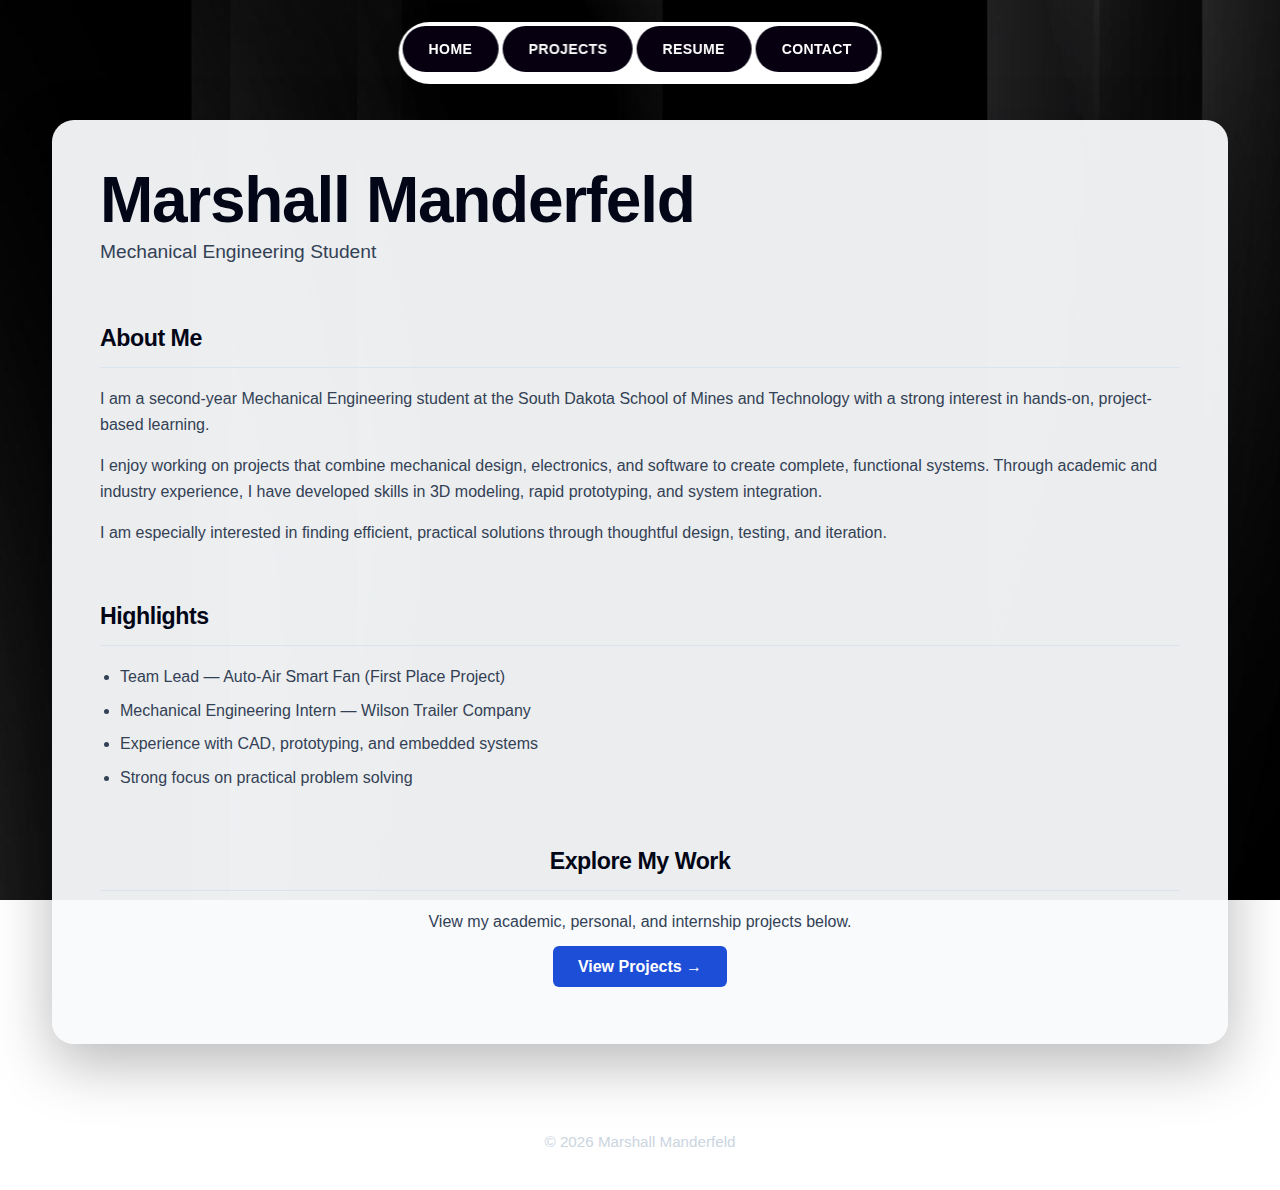
<file: index.html>
<!DOCTYPE html>
<html lang="en">
<head>
<meta charset="UTF-8">
<title>Marshall Manderfeld | Mechanical Engineering</title>

<link rel="stylesheet" href="css/style.css">

</head>

<body>


<!-- ================= PILL NAVIGATION ================= -->

<nav class="pill-nav-container">
<div class="pill-nav-shell" id="pillNavShell">
<ul class="pill-list">

<li>
<a href="index.html" class="pill">
<span class="hover-circle"></span>
<span class="label-stack">
<span class="pill-label">Home</span>
<span class="pill-label-hover">Home</span>
</span>
</a>
</li>

<li>
<a href="projects.html" class="pill">
<span class="hover-circle"></span>
<span class="label-stack">
<span class="pill-label">Projects</span>
<span class="pill-label-hover">Projects</span>
</span>
</a>
</li>

<li>
<a href="resume.pdf" class="pill" target="_blank">
<span class="hover-circle"></span>
<span class="label-stack">
<span class="pill-label">Resume</span>
<span class="pill-label-hover">Resume</span>
</span>
</a>
</li>

<li>
<a href="#contact" class="pill">
<span class="hover-circle"></span>
<span class="label-stack">
<span class="pill-label">Contact</span>
<span class="pill-label-hover">Contact</span>
</span>
</a>
</li>

</ul>
</div>
</nav>



<!-- ================= MAIN CONTENT ================= -->

<main>


<section>

<h1>Marshall Manderfeld</h1>

<p style="font-size: 1.2em; margin-top: -10px;">
Mechanical Engineering Student
</p>

</section>



<section>

<h2>About Me</h2>

<p>
I am a second-year Mechanical Engineering student at the
South Dakota School of Mines and Technology with a strong
interest in hands-on, project-based learning.
</p>

<p>
I enjoy working on projects that combine mechanical design,
electronics, and software to create complete, functional
systems. Through academic and industry experience, I have
developed skills in 3D modeling, rapid prototyping, and
system integration.
</p>

<p>
I am especially interested in finding efficient, practical
solutions through thoughtful design, testing, and iteration.
</p>

</section>



<section>

<h2>Highlights</h2>

<ul>
<li>Team Lead — Auto-Air Smart Fan (First Place Project)</li>
<li>Mechanical Engineering Intern — Wilson Trailer Company</li>
<li>Experience with CAD, prototyping, and embedded systems</li>
<li>Strong focus on practical problem solving</li>
</ul>

</section>



<section style="text-align: center; margin-top: 50px;">

<h2>Explore My Work</h2>

<p>
View my academic, personal, and internship projects below.
</p>

<p style="margin-top: 20px;">
<a href="projects.html"
style="
background: #1d4ed8;
color: white;
padding: 12px 25px;
border-radius: 6px;
text-decoration: none;
font-weight: bold;
">
View Projects →
</a>
</p>

</section>


</main>



<!-- ================= FOOTER ================= -->

<footer id="contact">
© 2026 Marshall Manderfeld
</footer>



<!-- ================= DEMO MODAL ================= -->

<div id="demoModal" class="demo-modal">
<div class="demo-content">

<span class="close-btn" onclick="closeDemo()">&times;</span>

<video
id="demoVideo"
controls
autoplay
muted
playsinline
>
<source src="" type="video/mp4">
</video>

</div>
</div>



<!-- ================= DEMO VIDEO SCRIPT ================= -->

<script>

function openDemo(src) {

const modal = document.getElementById("demoModal");
const video = document.getElementById("demoVideo");

video.src = src;
modal.style.display = "flex";
video.play();

}

function closeDemo() {

const modal = document.getElementById("demoModal");
const video = document.getElementById("demoVideo");

video.pause();
video.src = "";
modal.style.display = "none";

}

</script>



<!-- ================= GSAP LIBRARY ================= -->

<script src="https://cdnjs.cloudflare.com/ajax/libs/gsap/3.12.5/gsap.min.js"></script>



<!-- ================= PILL NAV ANIMATION ================= -->

<script>

let timelines = [];

function setupPills() {

const pills = document.querySelectorAll(".pill");

timelines = [];

pills.forEach((pill, i) => {

const circle = pill.querySelector(".hover-circle");
const label = pill.querySelector(".pill-label");
const hover = pill.querySelector(".pill-label-hover");

const rect = pill.getBoundingClientRect();

const w = rect.width;
const h = rect.height;

const R = (((w*w)/4)+(h*h))/(2*h);
const D = Math.ceil(2*R)+2;
const delta = Math.ceil(R - Math.sqrt(Math.max(0, R*R - (w*w)/4))) + 1;
const originY = D - delta;

circle.style.width = `${D}px`;
circle.style.height = `${D}px`;
circle.style.bottom = `-${delta}px`;

gsap.set(circle,{
xPercent:-50,
scale:0,
transformOrigin:`50% ${originY}px`
});

gsap.set(label,{y:0,opacity:1});
gsap.set(hover,{y:h+10,opacity:0});

const tl = gsap.timeline({paused:true});

tl.to(circle,{
scale:1.2,
xPercent:-50,
duration:0.55,
ease:"power2.out"
},0);

tl.to(label,{
y:-(h+8),
opacity:0,
duration:0.55,
ease:"power2.out"
},0);

tl.to(hover,{
y:0,
opacity:1,
duration:0.55,
ease:"power2.out"
},0);

timelines[i] = tl;

pill.addEventListener("mouseenter",()=>{

tl.tweenTo(tl.duration(),{
duration:0.26,
ease:"power2.out",
overwrite:"auto"
});

});

pill.addEventListener("mouseleave",()=>{

tl.tweenTo(0,{
duration:0.18,
ease:"power2.out",
overwrite:"auto"
});

});

});

}

setupPills();

window.addEventListener("resize",()=>{

setupPills();

});

const shell = document.getElementById("pillNavShell");

if(shell){

gsap.set(shell,{
width:0,
opacity:1,
overflow:"hidden"
});

gsap.to(shell,{
width:"auto",
duration:0.75,
ease:"power2.out"
});

}

</script>


</body>
</html>
</file>
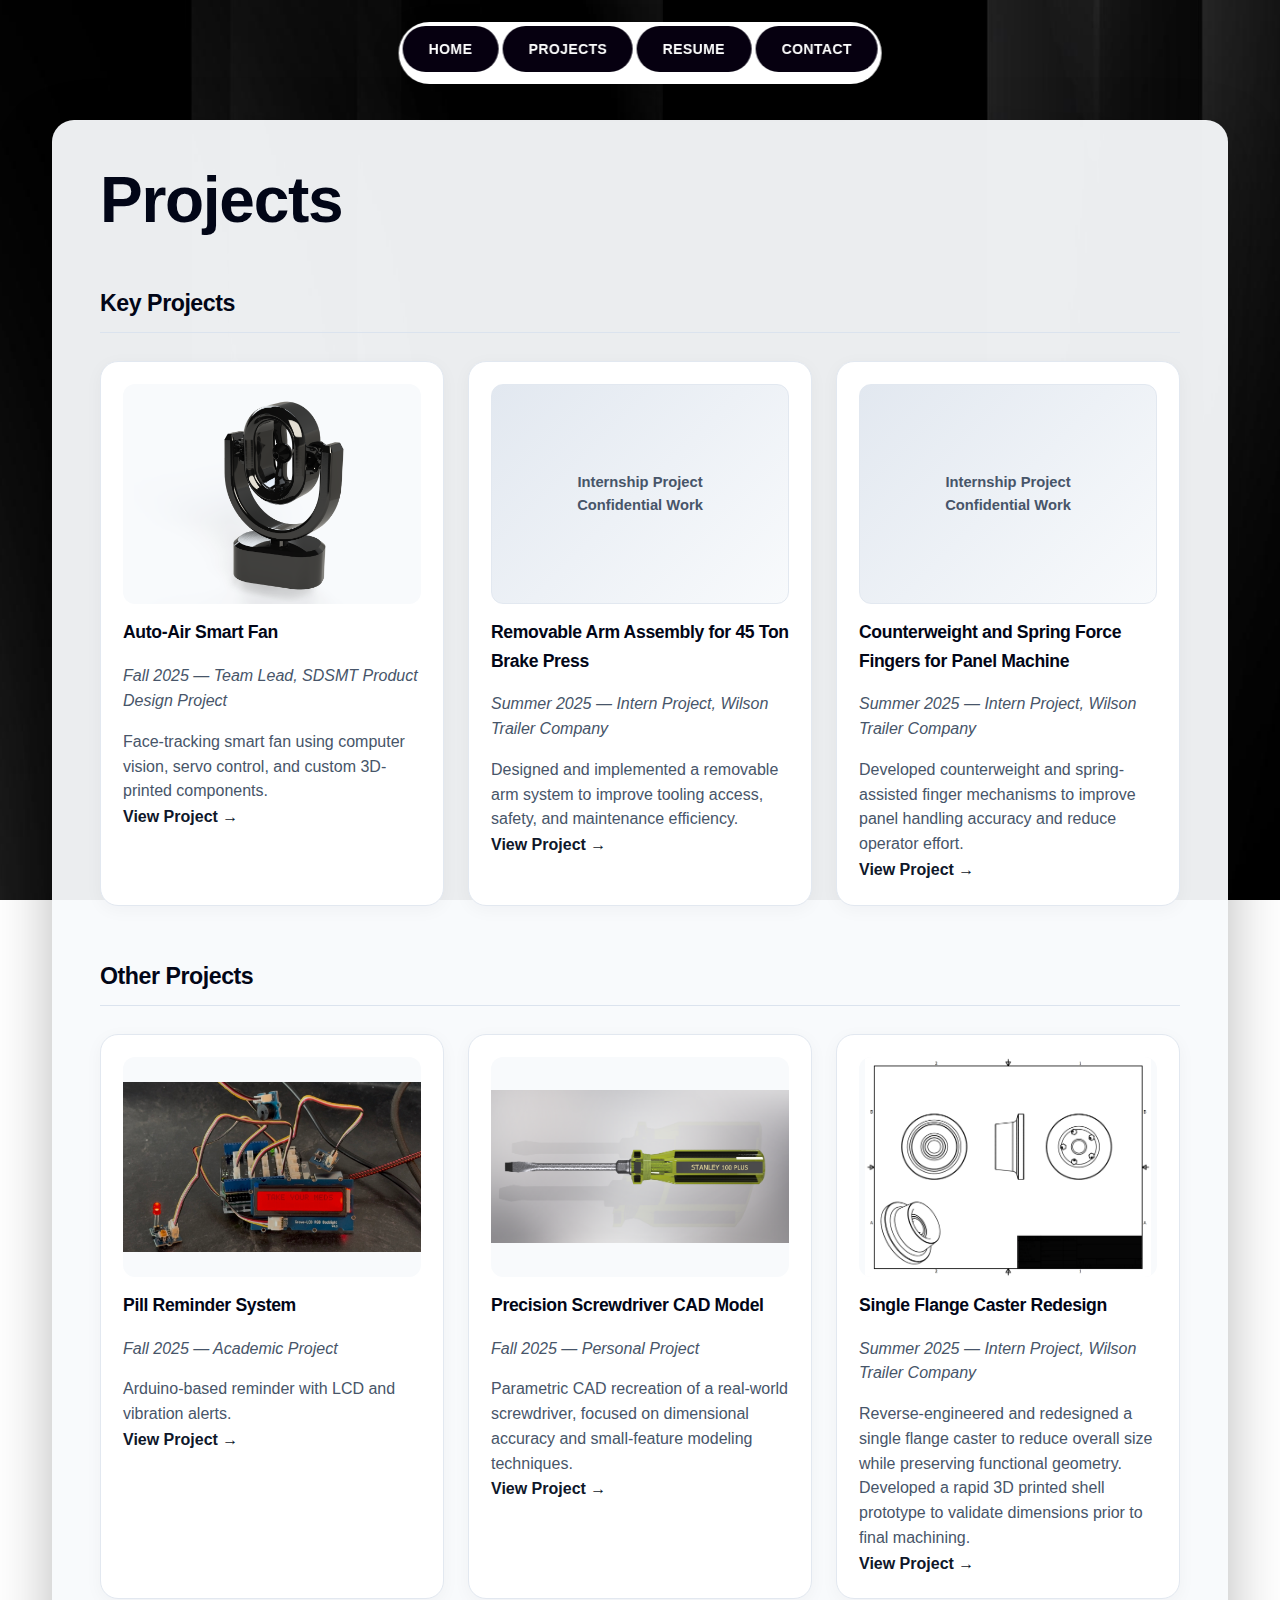
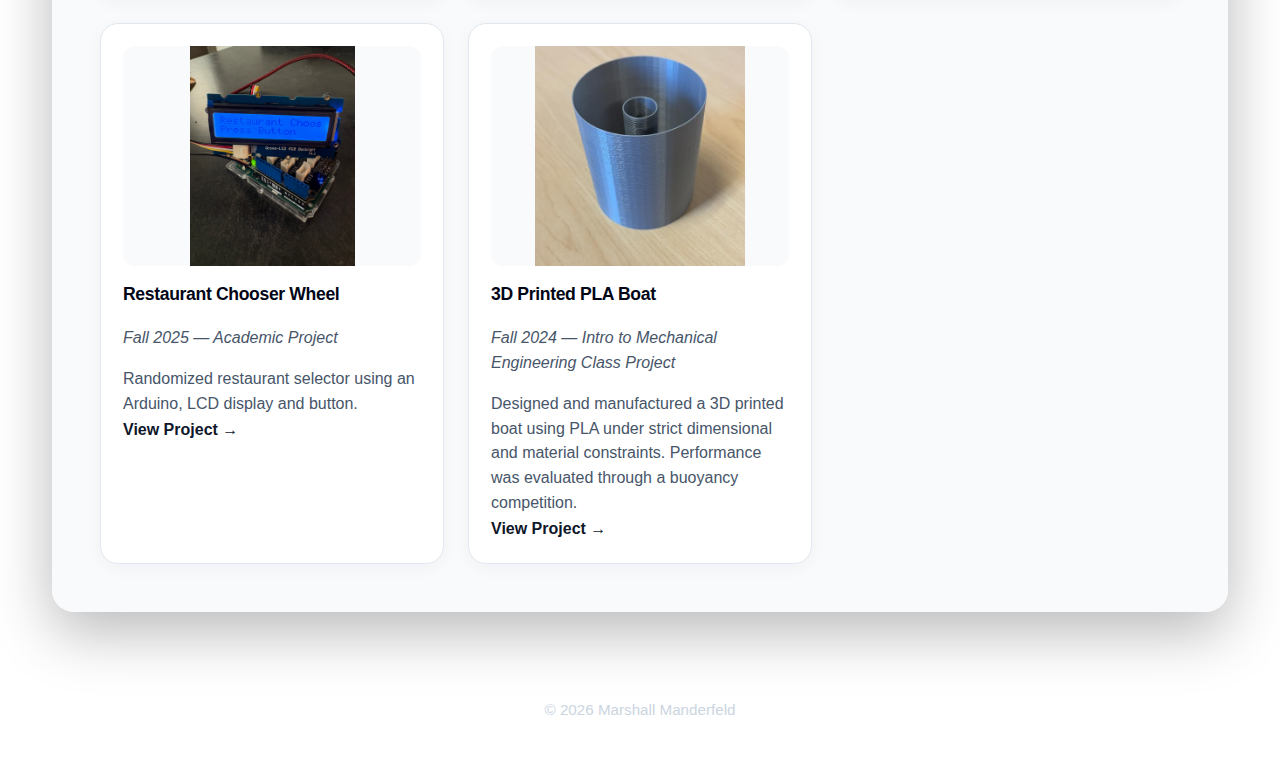
<file: projects.html>
<!DOCTYPE html>
<html lang="en">
<head>
    <meta charset="UTF-8">
    <title>Projects | Marshall</title>

    <link rel="stylesheet" href="css/style.css">
</head>

<body>

<!-- ================= PILL NAVIGATION ================= -->

<nav class="pill-nav-container">
    <div class="pill-nav-shell" id="pillNavShell">
        <ul class="pill-list">
            <li>
                <a href="index.html" class="pill">
                    <span class="hover-circle"></span>
                    <span class="label-stack">
                        <span class="pill-label">Home</span>
                        <span class="pill-label-hover">Home</span>
                    </span>
                </a>
            </li>

            <li>
                <a href="projects.html" class="pill">
                    <span class="hover-circle"></span>
                    <span class="label-stack">
                        <span class="pill-label">Projects</span>
                        <span class="pill-label-hover">Projects</span>
                    </span>
                </a>
            </li>

            <li>
                <a href="under-construction.html" class="pill">
                    <span class="hover-circle"></span>
                    <span class="label-stack">
                        <span class="pill-label">Resume</span>
                        <span class="pill-label-hover">Resume</span>
                    </span>
                </a>
            </li>

            <li>
                <a href="under-construction.html" class="pill">
                    <span class="hover-circle"></span>
                    <span class="label-stack">
                        <span class="pill-label">Contact</span>
                        <span class="pill-label-hover">Contact</span>
                    </span>
                </a>
            </li>
        </ul>
    </div>
</nav>



<main>

<h1>Projects</h1>


<!-- ================= KEY PROJECTS ================= -->

<h2>Key Projects</h2>

<div class="project-grid">

    <div class="project">

        <img src="images/fan.png" alt="Auto-Air Smart Fan">

        <h3>Auto-Air Smart Fan</h3>

        <p><em>Fall 2025 — Team Lead, SDSMT Product Design Project</em></p>

        <p>
        Face-tracking smart fan using computer vision,
        servo control, and custom 3D-printed components.
        </p>

        <a href="projects/autoair.html">View Project →</a>

    </div>


    <div class="project">
        <div class="project-placeholder">
            Internship Project<br>
            Confidential Work
        </div>

        <h3>Removable Arm Assembly for 45 Ton Brake Press</h3>

        <p><em>Summer 2025 — Intern Project, Wilson Trailer Company</em></p>

        <p>
        Designed and implemented a removable arm system
        to improve tooling access, safety, and maintenance efficiency.
        </p>

        <a href="projects/brakepress.html">View Project →</a>

    </div>


    <div class="project">
        <div class="project-placeholder">
            Internship Project<br>
            Confidential Work
        </div>

        <h3>Counterweight and Spring Force Fingers for Panel Machine</h3>

        <p><em>Summer 2025 — Intern Project, Wilson Trailer Company</em></p>

        <p>
        Developed counterweight and spring-assisted finger mechanisms
        to improve panel handling accuracy and reduce operator effort.
        </p>

        <a href="projects/panelmachine.html">View Project →</a>

    </div>

</div>



<!-- ================= OTHER PROJECTS ================= -->

<h2>Other Projects</h2>

<div class="project-grid">

    <div class="project">

        <img src="images/Meds.jpg" alt="Pill Reminder System">

        <h3>Pill Reminder System</h3>

        <p><em>Fall 2025 — Academic Project</em></p>

        <p>
        Arduino-based reminder with LCD and vibration alerts.
        </p>

        <a href="projects/pillreminder.html">View Project →</a>

    </div>


    <div class="project">

        <img src="images/Screwdriver_Horizontal.png" alt="Precision Screwdriver CAD Model">

        <h3>Precision Screwdriver CAD Model</h3>

        <p><em>Fall 2025 — Personal Project</em></p>

        <p>
        Parametric CAD recreation of a real-world screwdriver,
        focused on dimensional accuracy and small-feature modeling
        techniques.
        </p>

        <a href="projects/screwdriver.html">View Project →</a>

    </div>

    <div class="project">

        <img src="images/Flange_caster.png" alt="Single Flange Caster">

        <h3>Single Flange Caster Redesign</h3>

        <p><em>Summer 2025 — Intern Project, Wilson Trailer Company</em></p>

        <p>
        Reverse-engineered and redesigned a single flange caster
        to reduce overall size while preserving functional geometry.
        Developed a rapid 3D printed shell prototype to validate
        dimensions prior to final machining.
        </p>

        <a href="projects/caster.html">View Project →</a>

    </div>

    <div class="project">

        <img src="images/Restchooser.jpeg" alt="Restaurant Chooser">

        <h3>Restaurant Chooser Wheel</h3>

        <p><em>Fall 2025 — Academic Project</em></p>

        <p>
        Randomized restaurant selector using an Arduino,
        LCD display and button.
        </p>

        <a href="projects/restaurant.html">View Project →</a>

    </div>

    <div class="project">

        <img src="images/PLA_Boat.png" alt="3D Printed PLA Boat">

        <h3>3D Printed PLA Boat</h3>

        <p><em>Fall 2024 — Intro to Mechanical Engineering Class Project</em></p>

        <p>
        Designed and manufactured a 3D printed boat using PLA
        under strict dimensional and material constraints.
        Performance was evaluated through a buoyancy competition.
        </p>

        <a href="projects/boat.html">View Project →</a>

    </div>

</div>

</main>



<footer>
    © 2026 Marshall Manderfeld
</footer>


<script src="https://cdnjs.cloudflare.com/ajax/libs/gsap/3.12.5/gsap.min.js"></script>

<script>
let timelines = [];

function setupPills() {
  const pills = document.querySelectorAll(".pill");
  timelines = [];

  pills.forEach((pill, i) => {
    const circle = pill.querySelector(".hover-circle");
    const label = pill.querySelector(".pill-label");
    const hover = pill.querySelector(".pill-label-hover");

    const rect = pill.getBoundingClientRect();
    const w = rect.width;
    const h = rect.height;

    const R = (((w * w) / 4) + (h * h)) / (2 * h);
    const D = Math.ceil(2 * R) + 2;
    const delta = Math.ceil(R - Math.sqrt(Math.max(0, R * R - (w * w) / 4))) + 1;
    const originY = D - delta;

    circle.style.width = `${D}px`;
    circle.style.height = `${D}px`;
    circle.style.bottom = `-${delta}px`;

    gsap.set(circle, {
      xPercent: -50,
      scale: 0,
      transformOrigin: `50% ${originY}px`
    });

    gsap.set(label, { y: 0, opacity: 1 });
    gsap.set(hover, { y: h + 10, opacity: 0 });

    const tl = gsap.timeline({ paused: true });

    tl.to(circle, {
      scale: 1.2,
      xPercent: -50,
      duration: 0.55,
      ease: "power2.out"
    }, 0);

    tl.to(label, {
      y: -(h + 8),
      opacity: 0,
      duration: 0.55,
      ease: "power2.out"
    }, 0);

    tl.to(hover, {
      y: 0,
      opacity: 1,
      duration: 0.55,
      ease: "power2.out"
    }, 0);

    timelines[i] = tl;

    pill.addEventListener("mouseenter", () => {
      tl.tweenTo(tl.duration(), {
        duration: 0.26,
        ease: "power2.out",
        overwrite: "auto"
      });
    });

    pill.addEventListener("mouseleave", () => {
      tl.tweenTo(0, {
        duration: 0.18,
        ease: "power2.out",
        overwrite: "auto"
      });
    });
  });
}

setupPills();

window.addEventListener("resize", setupPills);

const shell = document.getElementById("pillNavShell");
if (shell) {
  gsap.set(shell, {
    width: 0,
    opacity: 1,
    overflow: "hidden"
  });

  gsap.to(shell, {
    width: "auto",
    duration: 0.75,
    ease: "power2.out"
  });
}
</script>

</body>
</html>
</file>
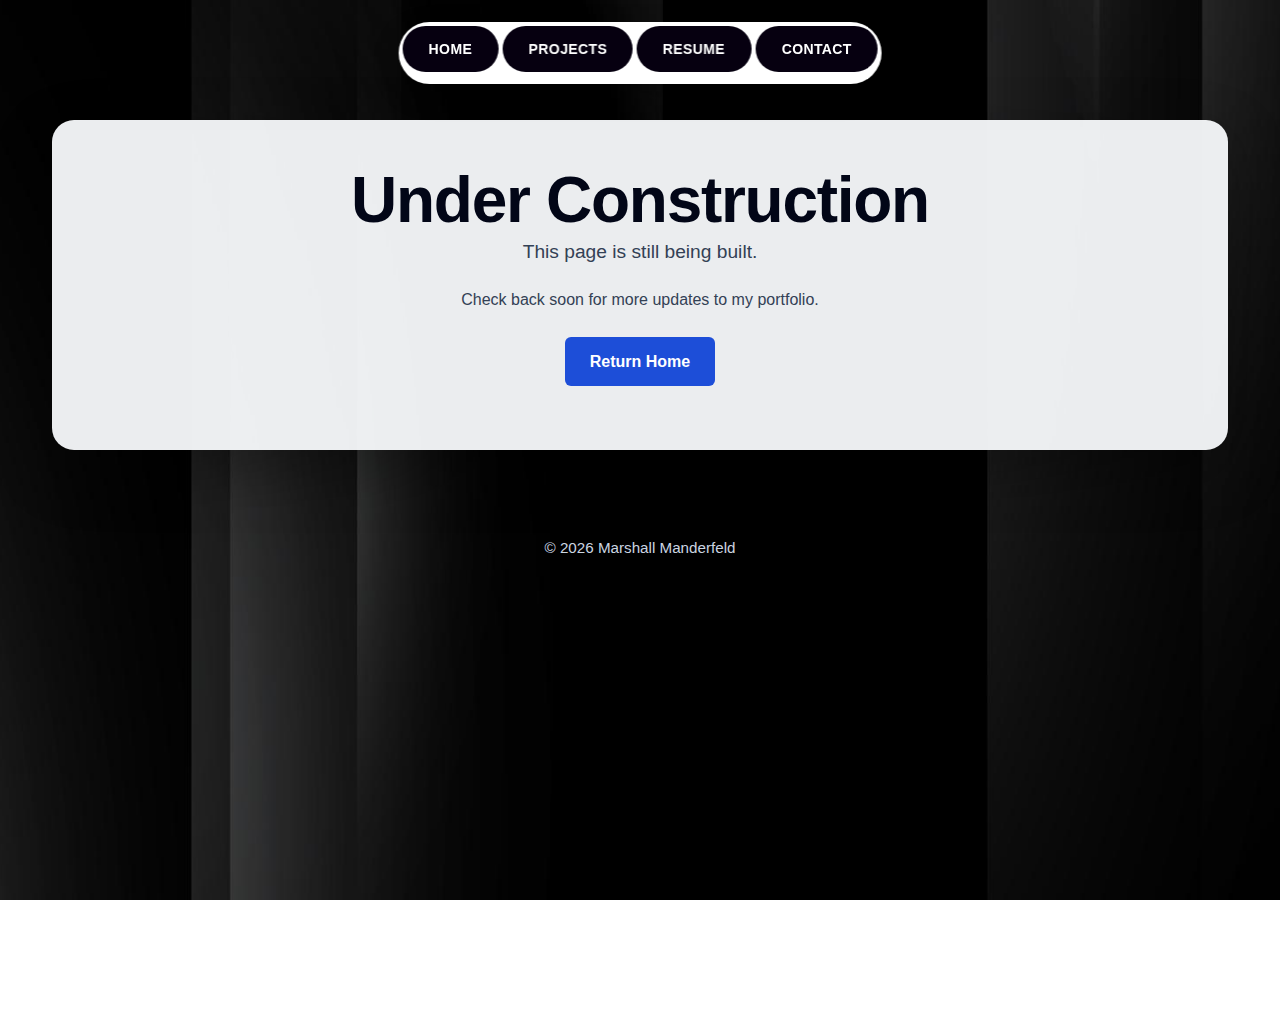
<file: under-construction.html>
<!DOCTYPE html>
<html lang="en">
<head>
    <meta charset="UTF-8">
    <title>Under Construction | Marshall Manderfeld</title>
    <link rel="stylesheet" href="css/style.css">
</head>
<body>

<nav class="pill-nav-container">
    <div class="pill-nav-shell" id="pillNavShell">
        <ul class="pill-list">
            <li>
                <a href="index.html" class="pill">
                    <span class="hover-circle"></span>
                    <span class="label-stack">
                        <span class="pill-label">Home</span>
                        <span class="pill-label-hover">Home</span>
                    </span>
                </a>
            </li>

            <li>
                <a href="projects.html" class="pill">
                    <span class="hover-circle"></span>
                    <span class="label-stack">
                        <span class="pill-label">Projects</span>
                        <span class="pill-label-hover">Projects</span>
                    </span>
                </a>
            </li>

            <li>
                <a href="under-construction.html" class="pill">
                    <span class="hover-circle"></span>
                    <span class="label-stack">
                        <span class="pill-label">Resume</span>
                        <span class="pill-label-hover">Resume</span>
                    </span>
                </a>
            </li>

            <li>
                <a href="under-construction.html" class="pill">
                    <span class="hover-circle"></span>
                    <span class="label-stack">
                        <span class="pill-label">Contact</span>
                        <span class="pill-label-hover">Contact</span>
                    </span>
                </a>
            </li>
        </ul>
    </div>
</nav>

<main>
    <section style="text-align:center;">
        <h1>Under Construction</h1>
        <p class="hero-subtitle">This page is still being built.</p>
        <p>
            Check back soon for more updates to my portfolio.
        </p>

        <p style="margin-top: 24px;">
            <a href="index.html" class="cta-btn">Return Home</a>
        </p>
    </section>
</main>

<footer>
    © 2026 Marshall Manderfeld
</footer>

<script src="https://cdnjs.cloudflare.com/ajax/libs/gsap/3.12.5/gsap.min.js"></script>

<script>
let timelines = [];

function setupPills() {
  const pills = document.querySelectorAll(".pill");
  timelines = [];

  pills.forEach((pill, i) => {
    const circle = pill.querySelector(".hover-circle");
    const label = pill.querySelector(".pill-label");
    const hover = pill.querySelector(".pill-label-hover");

    const rect = pill.getBoundingClientRect();
    const w = rect.width;
    const h = rect.height;

    const R = (((w * w) / 4) + (h * h)) / (2 * h);
    const D = Math.ceil(2 * R) + 2;
    const delta = Math.ceil(R - Math.sqrt(Math.max(0, R * R - (w * w) / 4))) + 1;
    const originY = D - delta;

    circle.style.width = `${D}px`;
    circle.style.height = `${D}px`;
    circle.style.bottom = `-${delta}px`;

    gsap.set(circle, {
      xPercent: -50,
      scale: 0,
      transformOrigin: `50% ${originY}px`
    });

    gsap.set(label, { y: 0, opacity: 1 });
    gsap.set(hover, { y: h + 10, opacity: 0 });

    const tl = gsap.timeline({ paused: true });

    tl.to(circle, {
      scale: 1.2,
      xPercent: -50,
      duration: 0.55,
      ease: "power2.out"
    }, 0);

    tl.to(label, {
      y: -(h + 8),
      opacity: 0,
      duration: 0.55,
      ease: "power2.out"
    }, 0);

    tl.to(hover, {
      y: 0,
      opacity: 1,
      duration: 0.55,
      ease: "power2.out"
    }, 0);

    timelines[i] = tl;

    pill.addEventListener("mouseenter", () => {
      tl.tweenTo(tl.duration(), {
        duration: 0.26,
        ease: "power2.out",
        overwrite: "auto"
      });
    });

    pill.addEventListener("mouseleave", () => {
      tl.tweenTo(0, {
        duration: 0.18,
        ease: "power2.out",
        overwrite: "auto"
      });
    });
  });
}

setupPills();
window.addEventListener("resize", setupPills);

const shell = document.getElementById("pillNavShell");
if (shell) {
  gsap.set(shell, { width: 0, opacity: 1, overflow: "hidden" });
  gsap.to(shell, {
    width: "auto",
    duration: 0.75,
    ease: "power2.out"
  });
}
</script>

</body>
</html>
</file>
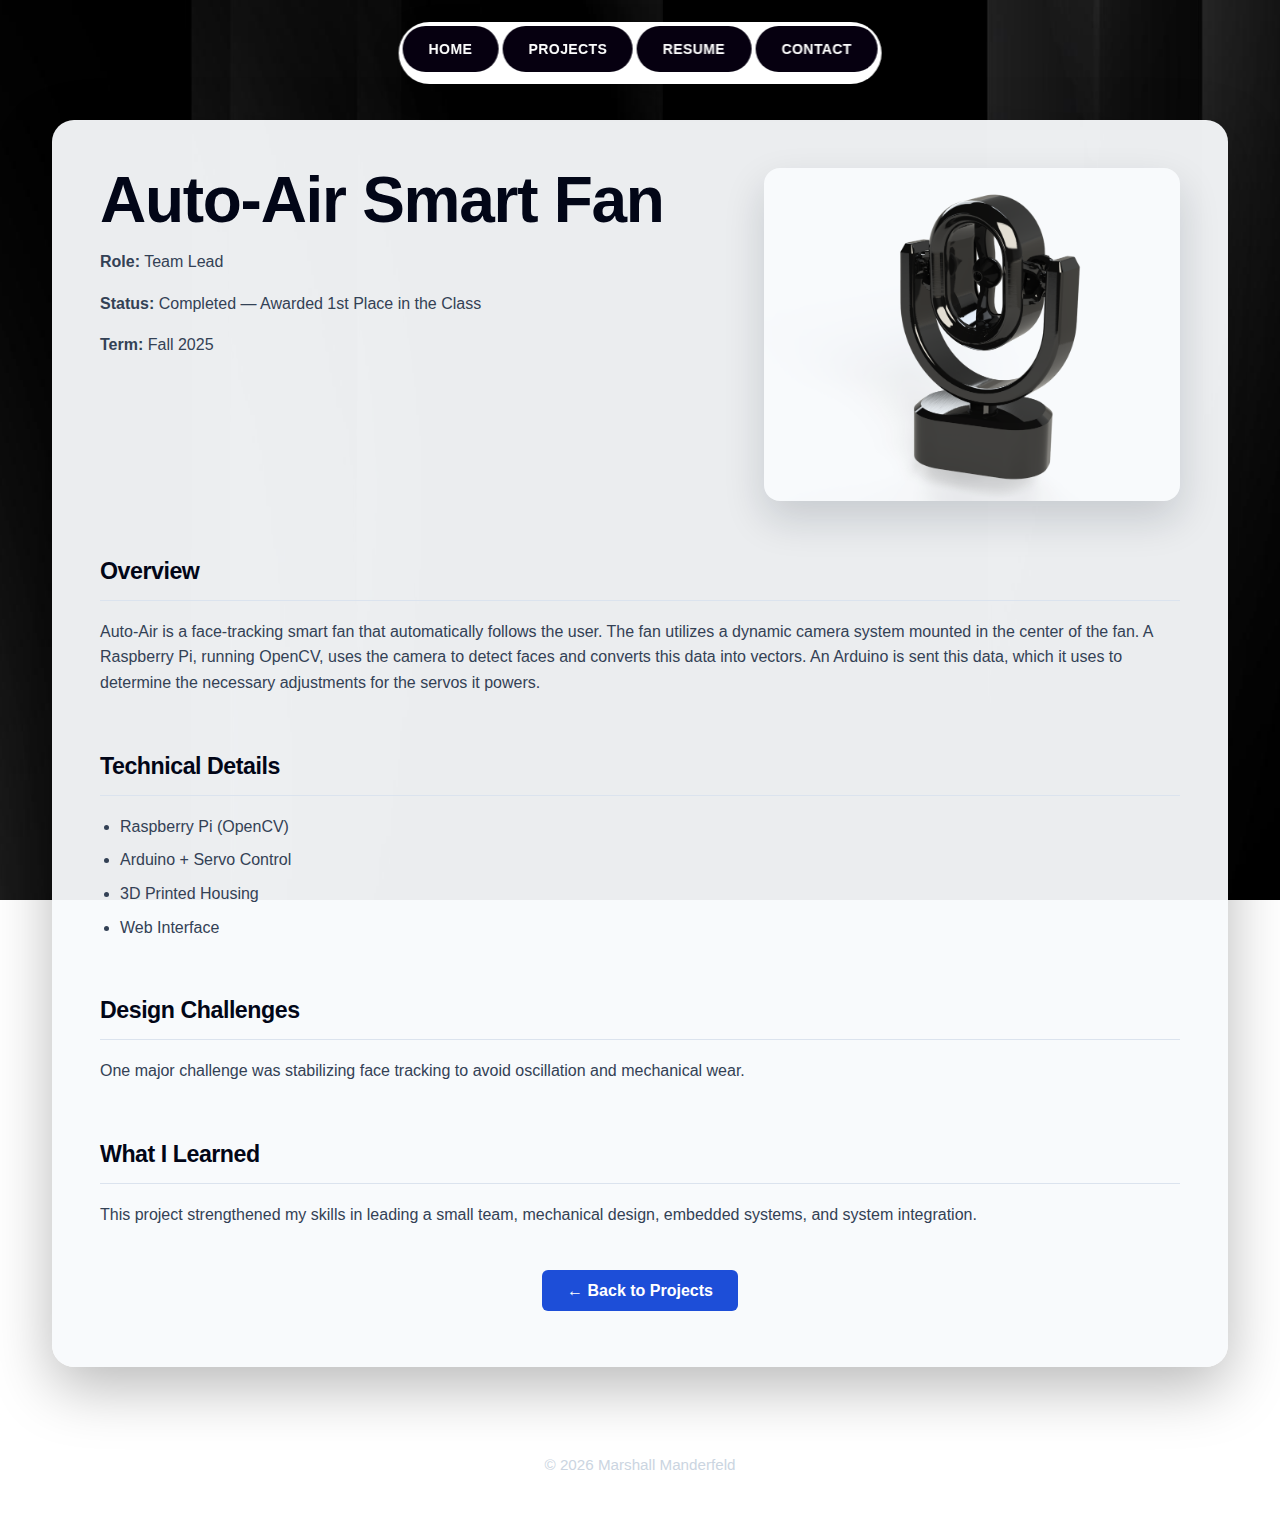
<file: projects/autoair.html>
<!DOCTYPE html>
<html lang="en">
<head>
    <meta charset="UTF-8">
    <title>Auto-Air | Marshall</title>

    <link rel="stylesheet" href="../css/style.css">
</head>

<body>

<!-- ================= PILL NAVIGATION ================= -->

<nav class="pill-nav-container">
    <div class="pill-nav-shell" id="pillNavShell">
        <ul class="pill-list">
            <li>
                <a href="../index.html" class="pill">
                    <span class="hover-circle"></span>
                    <span class="label-stack">
                        <span class="pill-label">Home</span>
                        <span class="pill-label-hover">Home</span>
                    </span>
                </a>
            </li>

            <li>
                <a href="../projects.html" class="pill">
                    <span class="hover-circle"></span>
                    <span class="label-stack">
                        <span class="pill-label">Projects</span>
                        <span class="pill-label-hover">Projects</span>
                    </span>
                </a>
            </li>

            <li>
                <a href="../under-construction.html" class="pill">
                    <span class="hover-circle"></span>
                    <span class="label-stack">
                        <span class="pill-label">Resume</span>
                        <span class="pill-label-hover">Resume</span>
                    </span>
                </a>
            </li>

            <li>
                <a href="../under-construction.html" class="pill">
                    <span class="hover-circle"></span>
                    <span class="label-stack">
                        <span class="pill-label">Contact</span>
                        <span class="pill-label-hover">Contact</span>
                    </span>
                </a>
            </li>
        </ul>
    </div>
</nav>
    

<main>


<!-- ================= PROJECT HERO ================= -->

<div class="project-hero">


    <!-- Left: Text Info -->
    <div class="project-info">

        <h1>Auto-Air Smart Fan</h1>
        
        <p><strong>Role:</strong> Team Lead</p>

        <p><strong>Status:</strong> Completed — Awarded 1st Place in the Class</p>

        <p><strong>Term:</strong> Fall 2025</p>

    </div>


    <!-- Right: Image -->
    <div class="project-image">

        <img src="../images/fan.png" alt="Auto-Air Smart Fan">

    </div>


</div>


<!-- ================= MAIN CONTENT ================= -->

<h2>Overview</h2>

<p>
Auto-Air is a face-tracking smart fan that automatically follows
the user. The fan utilizes a dynamic camera system mounted in 
the center of the fan. A Raspberry Pi, running OpenCV, uses the 
camera to detect faces and converts this data into vectors. An 
Arduino is sent this data, which it uses to determine the necessary
adjustments for the servos it powers.
</p>


<h2>Technical Details</h2>

<ul>
    <li>Raspberry Pi (OpenCV)</li>
    <li>Arduino + Servo Control</li>
    <li>3D Printed Housing</li>
    <li>Web Interface</li>
</ul>


<h2>Design Challenges</h2>

<p>
One major challenge was stabilizing face tracking to avoid
oscillation and mechanical wear.
</p>


<h2>What I Learned</h2>

<p>
This project strengthened my skills in leading a small team, mechanical design,
embedded systems, and system integration.
</p>


<!-- ================= BACK TO PROJECTS ================= -->

<section style="text-align: center; margin-top: 50px;">

    <p style="margin-top: 20px;">
        <a href="../projects.html"
           style="
           background: #1d4ed8;
           color: white;
           padding: 12px 25px;
           border-radius: 6px;
           text-decoration: none;
           font-weight: bold;
           ">
           ← Back to Projects
        </a>
    </p>

</section>

    
</main>

<footer>
    © 2026 Marshall Manderfeld
</footer>

<script src="https://cdnjs.cloudflare.com/ajax/libs/gsap/3.12.5/gsap.min.js"></script>

<script>
let timelines = [];

function setupPills() {
  const pills = document.querySelectorAll(".pill");
  timelines = [];

  pills.forEach((pill, i) => {
    const circle = pill.querySelector(".hover-circle");
    const label = pill.querySelector(".pill-label");
    const hover = pill.querySelector(".pill-label-hover");

    const rect = pill.getBoundingClientRect();
    const w = rect.width;
    const h = rect.height;

    const R = (((w * w) / 4) + (h * h)) / (2 * h);
    const D = Math.ceil(2 * R) + 2;
    const delta = Math.ceil(R - Math.sqrt(Math.max(0, R * R - (w * w) / 4))) + 1;
    const originY = D - delta;

    circle.style.width = `${D}px`;
    circle.style.height = `${D}px`;
    circle.style.bottom = `-${delta}px`;

    gsap.set(circle, {
      xPercent: -50,
      scale: 0,
      transformOrigin: `50% ${originY}px`
    });

    gsap.set(label, { y: 0, opacity: 1 });
    gsap.set(hover, { y: h + 10, opacity: 0 });

    const tl = gsap.timeline({ paused: true });

    tl.to(circle, {
      scale: 1.2,
      xPercent: -50,
      duration: 0.55,
      ease: "power2.out"
    }, 0);

    tl.to(label, {
      y: -(h + 8),
      opacity: 0,
      duration: 0.55,
      ease: "power2.out"
    }, 0);

    tl.to(hover, {
      y: 0,
      opacity: 1,
      duration: 0.55,
      ease: "power2.out"
    }, 0);

    timelines[i] = tl;

    pill.addEventListener("mouseenter", () => {
      tl.tweenTo(tl.duration(), {
        duration: 0.26,
        ease: "power2.out",
        overwrite: "auto"
      });
    });

    pill.addEventListener("mouseleave", () => {
      tl.tweenTo(0, {
        duration: 0.18,
        ease: "power2.out",
        overwrite: "auto"
      });
    });
  });
}

setupPills();
window.addEventListener("resize", setupPills);

const shell = document.getElementById("pillNavShell");
if (shell) {
  gsap.set(shell, {
    width: 0,
    opacity: 1,
    overflow: "hidden"
  });

  gsap.to(shell, {
    width: "auto",
    duration: 0.75,
    ease: "power2.out"
  });
}
</script>

</body>
</html>
</file>
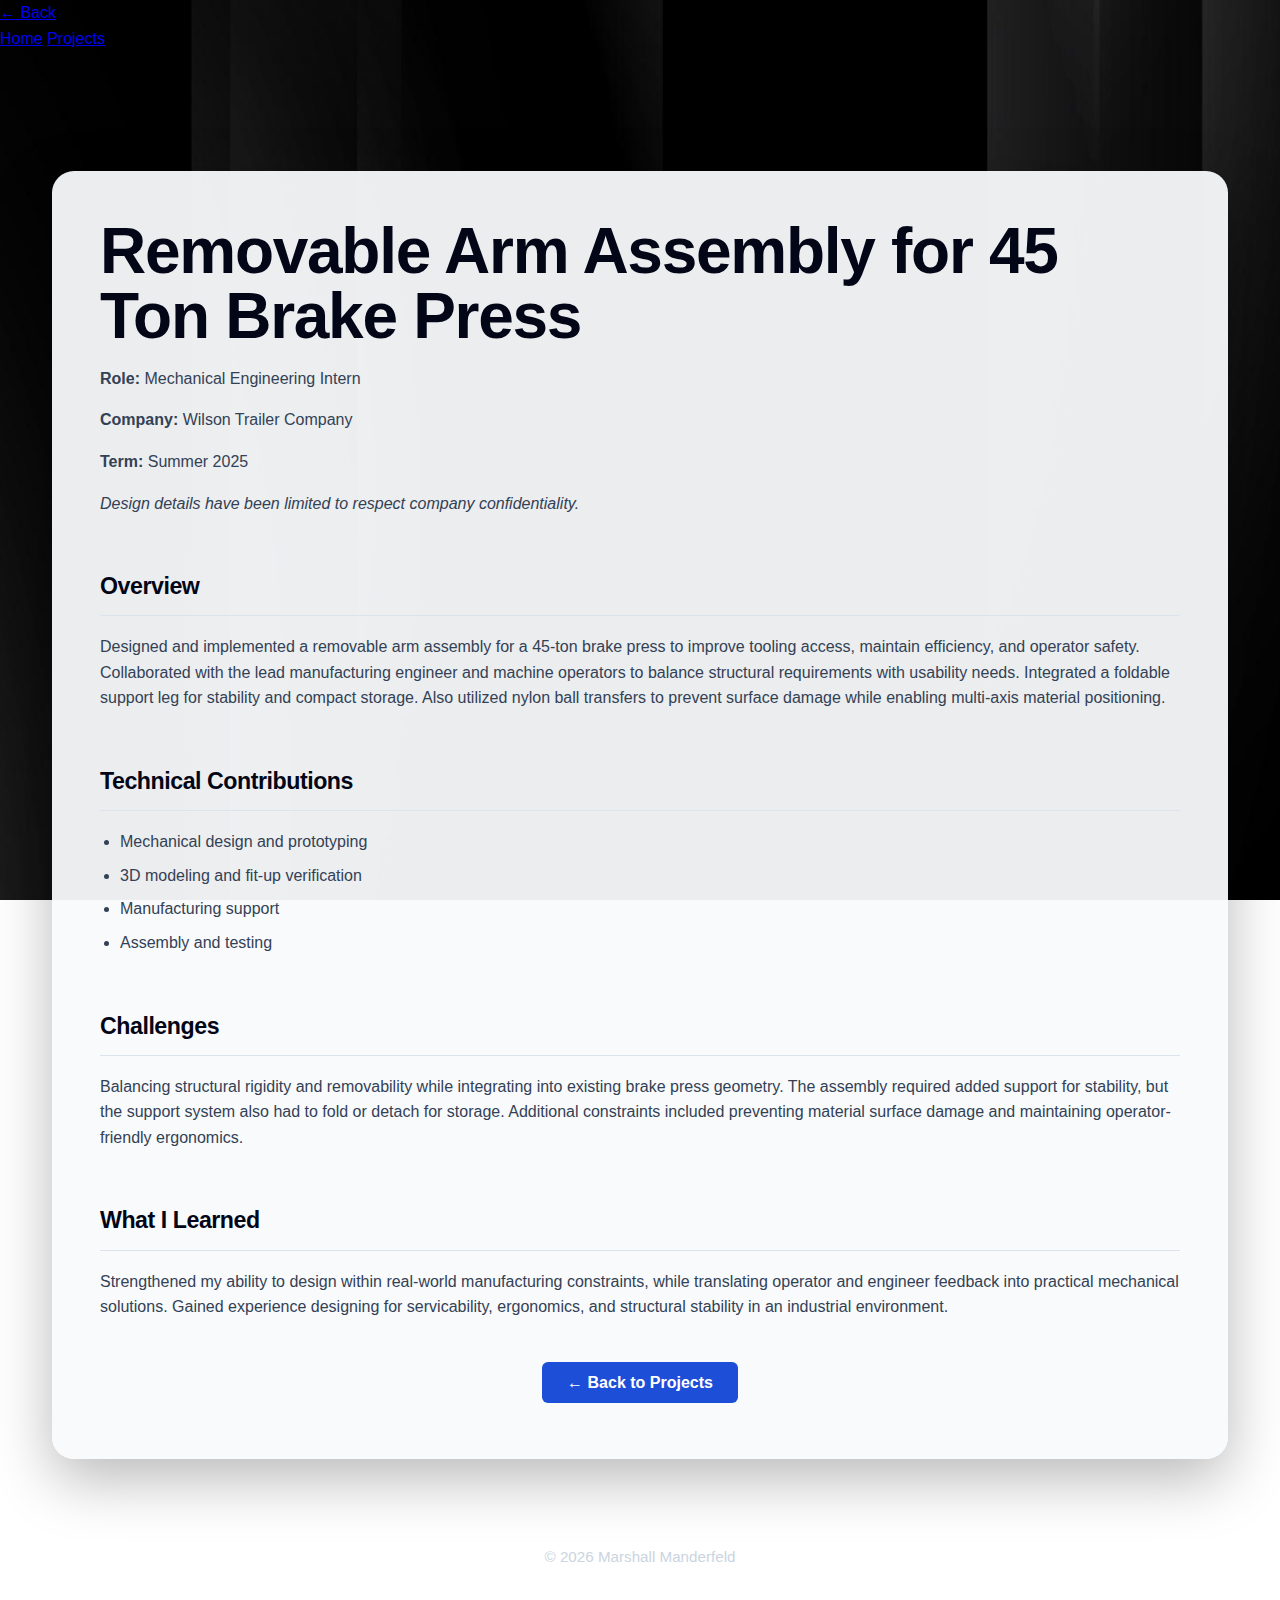
<file: projects/brakepress.html>
<!DOCTYPE html>
<html lang="en">
<head>
    <meta charset="UTF-8">
    <title>Brake Press Arm | Marshall</title>

    <link rel="stylesheet" href="../css/style.css">
</head>

<body>

<!-- Nav Bar -->
<nav class="navbar">

    <a href="../projects.html" class="nav-btn">← Back</a>

    <div class="nav-center">
        <a href="../index.html" class="nav-btn">Home</a>
        <a href="../projects.html" class="nav-btn">Projects</a>
    </div>

</nav>


<main>

<h1>Removable Arm Assembly for 45 Ton Brake Press</h1>

<p><strong>Role:</strong> Mechanical Engineering Intern</p>
<p><strong>Company:</strong> Wilson Trailer Company</p>
<p><strong>Term:</strong> Summer 2025</p>

<p><em>
Design details have been limited to respect company confidentiality.
</em></p>


<h2>Overview</h2>

<p>
Designed and implemented a removable arm assembly for a 45-ton brake press
to improve tooling access, maintain efficiency, and operator safety. Collaborated
with the lead manufacturing engineer and machine operators to balance structural
requirements with usability needs. Integrated a foldable support leg for stability
and compact storage. Also utilized nylon ball transfers to prevent surface damage
while enabling multi-axis material positioning.
    
</p>


<h2>Technical Contributions</h2>

<ul>
    <li>Mechanical design and prototyping</li>
    <li>3D modeling and fit-up verification</li>
    <li>Manufacturing support</li>
    <li>Assembly and testing</li>
</ul>


<h2>Challenges</h2>

<p>
Balancing structural rigidity and removability while integrating into existing brake press geometry.
The assembly required added support for stability, but the support system also had to fold or detach
for storage. Additional constraints included preventing material surface damage and maintaining
operator-friendly ergonomics.
</p>


<h2>What I Learned</h2>

<p>
Strengthened my ability to design within real-world manufacturing constraints, while translating
operator and engineer feedback into practical mechanical solutions. Gained experience designing for
servicability, ergonomics, and structural stability in an industrial environment.
</p>


    <!-- ================= BACK TO PROJECTS ================= -->

<section style="text-align: center; margin-top: 50px;">

    <p style="margin-top: 20px;">
        <a href="../projects.html"
           style="
           background: #1d4ed8;
           color: white;
           padding: 12px 25px;
           border-radius: 6px;
           text-decoration: none;
           font-weight: bold;
           ">
           ← Back to Projects
        </a>
    </p>

</section>


</main>


<footer>
    © 2026 Marshall Manderfeld
</footer>

</body>
</html>
</file>
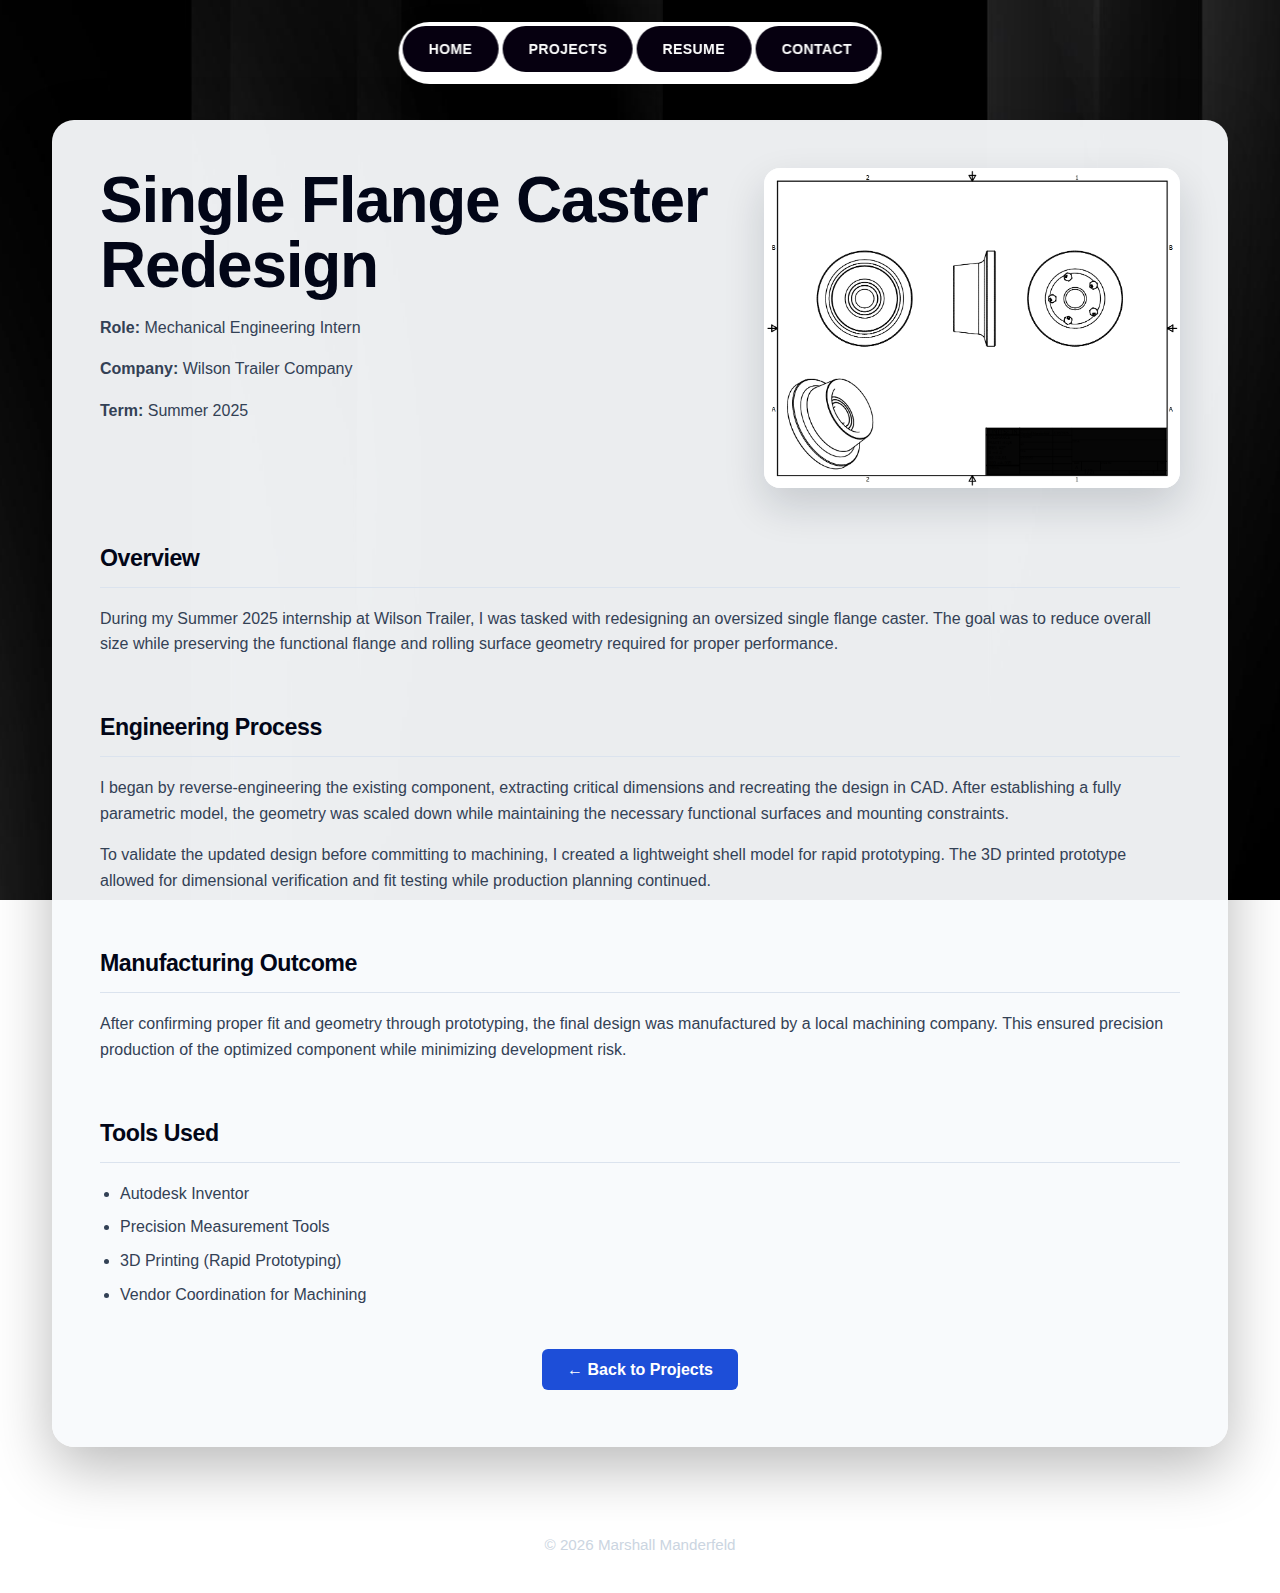
<file: projects/caster.html>
<!DOCTYPE html>
<html lang="en">
<head>
    <meta charset="UTF-8">
    <title>Single Flange Caster | Marshall</title>

    <link rel="stylesheet" href="../css/style.css">
</head>

<body>

<!-- ================= PILL NAVIGATION ================= -->

<nav class="pill-nav-container">
    <div class="pill-nav-shell" id="pillNavShell">
        <ul class="pill-list">
            <li>
                <a href="../index.html" class="pill">
                    <span class="hover-circle"></span>
                    <span class="label-stack">
                        <span class="pill-label">Home</span>
                        <span class="pill-label-hover">Home</span>
                    </span>
                </a>
            </li>

            <li>
                <a href="../projects.html" class="pill">
                    <span class="hover-circle"></span>
                    <span class="label-stack">
                        <span class="pill-label">Projects</span>
                        <span class="pill-label-hover">Projects</span>
                    </span>
                </a>
            </li>

            <li>
                <a href="../under-construction.html" class="pill">
                    <span class="hover-circle"></span>
                    <span class="label-stack">
                        <span class="pill-label">Resume</span>
                        <span class="pill-label-hover">Resume</span>
                    </span>
                </a>
            </li>

            <li>
                <a href="../under-construction.html" class="pill">
                    <span class="hover-circle"></span>
                    <span class="label-stack">
                        <span class="pill-label">Contact</span>
                        <span class="pill-label-hover">Contact</span>
                    </span>
                </a>
            </li>
        </ul>
    </div>
</nav>


<main>


<!-- ================= PROJECT HERO ================= -->

<div class="project-hero">

    <!-- Left: Text Info -->
    <div class="project-info">

        <h1>Single Flange Caster Redesign</h1>
        
        <p><strong>Role:</strong> Mechanical Engineering Intern</p>

        <p><strong>Company:</strong> Wilson Trailer Company</p>

        <p><strong>Term:</strong> Summer 2025</p>

    </div>


    <!-- Right: Image -->
    <div class="project-image">

        <img src="../images/Flange_caster.png" alt="Single Flange Caster">

    </div>

</div>


<!-- ================= MAIN CONTENT ================= -->

<h2>Overview</h2>

<p>
During my Summer 2025 internship at Wilson Trailer, I was tasked with
redesigning an oversized single flange caster. The goal was to reduce
overall size while preserving the functional flange and rolling surface
geometry required for proper performance.
</p>


<h2>Engineering Process</h2>

<p>
I began by reverse-engineering the existing component, extracting
critical dimensions and recreating the design in CAD. After establishing
a fully parametric model, the geometry was scaled down while maintaining
the necessary functional surfaces and mounting constraints.
</p>

<p>
To validate the updated design before committing to machining, I created
a lightweight shell model for rapid prototyping. The 3D printed prototype
allowed for dimensional verification and fit testing while production
planning continued.
</p>


<h2>Manufacturing Outcome</h2>

<p>
After confirming proper fit and geometry through prototyping, the final
design was manufactured by a local machining company. This ensured
precision production of the optimized component while minimizing
development risk.
</p>


<h2>Tools Used</h2>

<ul>
    <li>Autodesk Inventor</li>
    <li>Precision Measurement Tools</li>
    <li>3D Printing (Rapid Prototyping)</li>
    <li>Vendor Coordination for Machining</li>
</ul>


<!-- ================= BACK TO PROJECTS ================= -->

<section style="text-align: center; margin-top: 50px;">

    <p style="margin-top: 20px;">
        <a href="../projects.html"
           style="
           background: #1d4ed8;
           color: white;
           padding: 12px 25px;
           border-radius: 6px;
           text-decoration: none;
           font-weight: bold;
           ">
           ← Back to Projects
        </a>
    </p>

</section>


</main>


<footer>
    © 2026 Marshall Manderfeld
</footer>

<script src="https://cdnjs.cloudflare.com/ajax/libs/gsap/3.12.5/gsap.min.js"></script>

<script>
let timelines = [];

function setupPills() {
  const pills = document.querySelectorAll(".pill");
  timelines = [];

  pills.forEach((pill, i) => {
    const circle = pill.querySelector(".hover-circle");
    const label = pill.querySelector(".pill-label");
    const hover = pill.querySelector(".pill-label-hover");

    const rect = pill.getBoundingClientRect();
    const w = rect.width;
    const h = rect.height;

    const R = (((w * w) / 4) + (h * h)) / (2 * h);
    const D = Math.ceil(2 * R) + 2;
    const delta = Math.ceil(R - Math.sqrt(Math.max(0, R * R - (w * w) / 4))) + 1;
    const originY = D - delta;

    circle.style.width = `${D}px`;
    circle.style.height = `${D}px`;
    circle.style.bottom = `-${delta}px`;

    gsap.set(circle, {
      xPercent: -50,
      scale: 0,
      transformOrigin: `50% ${originY}px`
    });

    gsap.set(label, { y: 0, opacity: 1 });
    gsap.set(hover, { y: h + 10, opacity: 0 });

    const tl = gsap.timeline({ paused: true });

    tl.to(circle, {
      scale: 1.2,
      xPercent: -50,
      duration: 0.55,
      ease: "power2.out"
    }, 0);

    tl.to(label, {
      y: -(h + 8),
      opacity: 0,
      duration: 0.55,
      ease: "power2.out"
    }, 0);

    tl.to(hover, {
      y: 0,
      opacity: 1,
      duration: 0.55,
      ease: "power2.out"
    }, 0);

    timelines[i] = tl;

    pill.addEventListener("mouseenter", () => {
      tl.tweenTo(tl.duration(), {
        duration: 0.26,
        ease: "power2.out",
        overwrite: "auto"
      });
    });

    pill.addEventListener("mouseleave", () => {
      tl.tweenTo(0, {
        duration: 0.18,
        ease: "power2.out",
        overwrite: "auto"
      });
    });
  });
}

setupPills();
window.addEventListener("resize", setupPills);

const shell = document.getElementById("pillNavShell");
if (shell) {
  gsap.set(shell, {
    width: 0,
    opacity: 1,
    overflow: "hidden"
  });

  gsap.to(shell, {
    width: "auto",
    duration: 0.75,
    ease: "power2.out"
  });
}
</script>

</body>
</html>
</file>
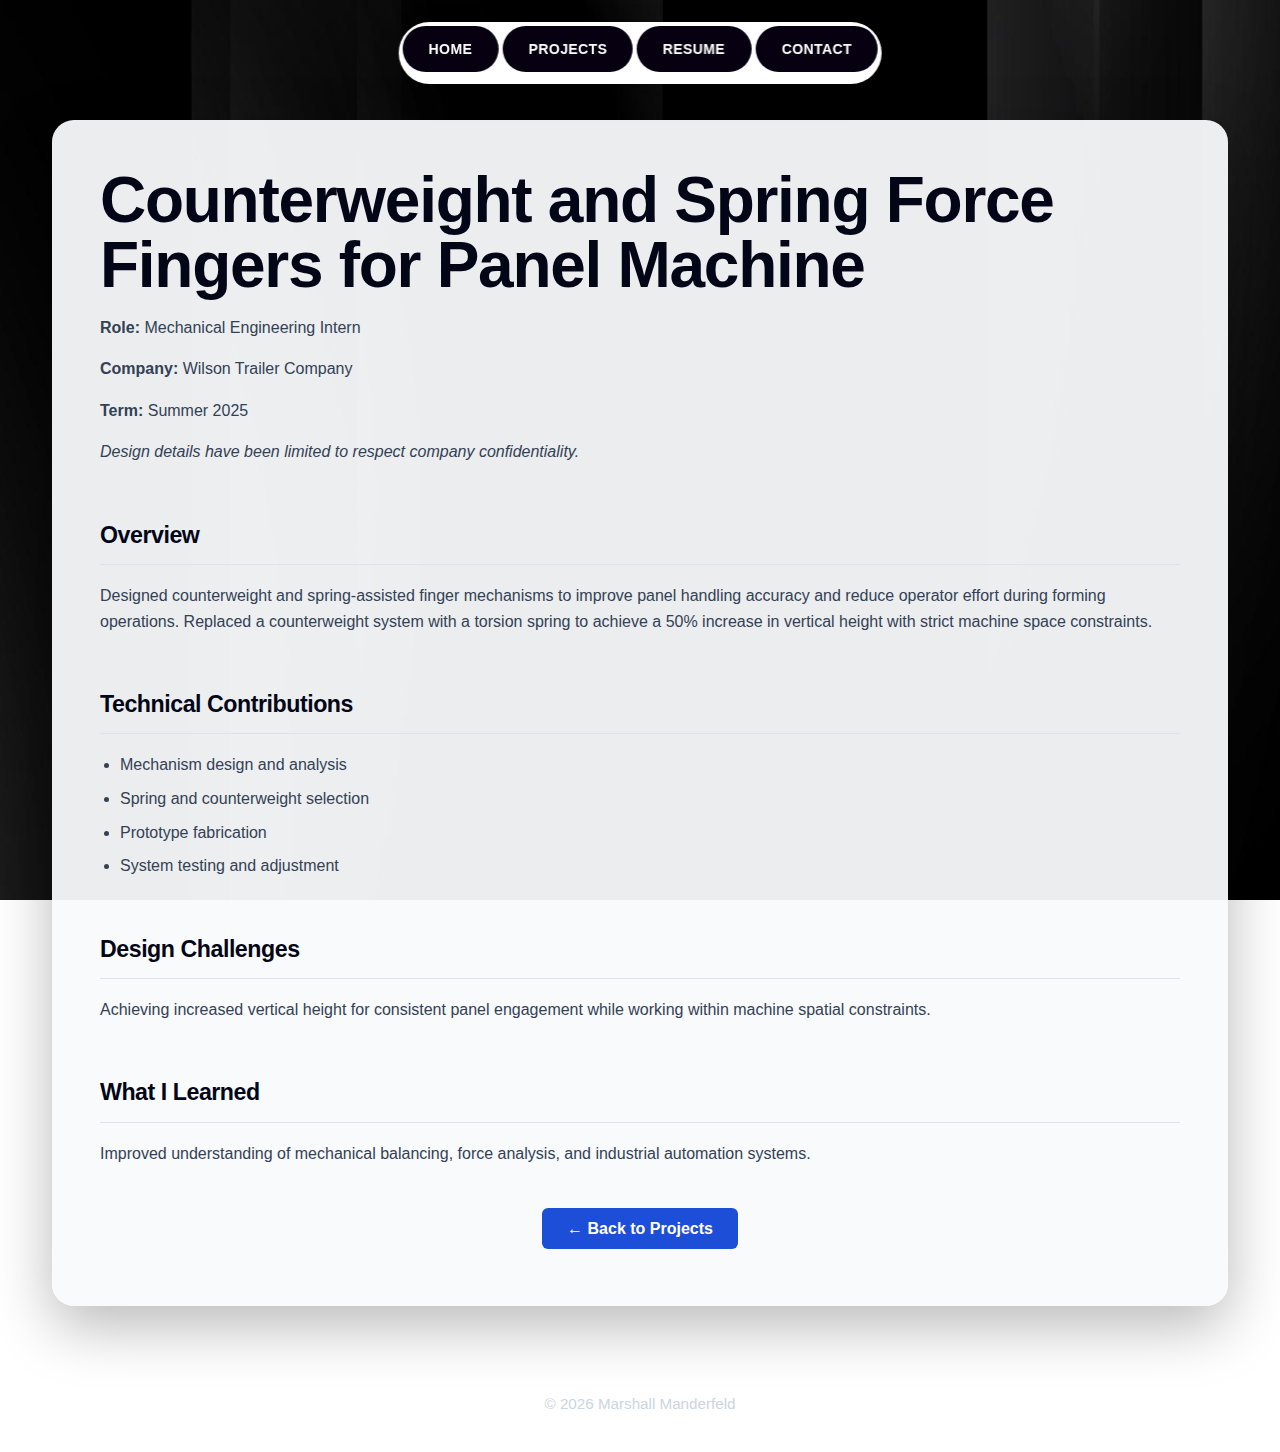
<file: projects/panelmachine.html>
<!DOCTYPE html>
<html lang="en">
<head>
    <meta charset="UTF-8">
    <title>Panel Machine Fingers | Marshall</title>

    <link rel="stylesheet" href="../css/style.css">
</head>

<body>

<!-- ================= PILL NAVIGATION ================= -->

<nav class="pill-nav-container">
    <div class="pill-nav-shell" id="pillNavShell">
        <ul class="pill-list">
            <li>
                <a href="../index.html" class="pill">
                    <span class="hover-circle"></span>
                    <span class="label-stack">
                        <span class="pill-label">Home</span>
                        <span class="pill-label-hover">Home</span>
                    </span>
                </a>
            </li>

            <li>
                <a href="../projects.html" class="pill">
                    <span class="hover-circle"></span>
                    <span class="label-stack">
                        <span class="pill-label">Projects</span>
                        <span class="pill-label-hover">Projects</span>
                    </span>
                </a>
            </li>

            <li>
                <a href="../under-construction.html" class="pill">
                    <span class="hover-circle"></span>
                    <span class="label-stack">
                        <span class="pill-label">Resume</span>
                        <span class="pill-label-hover">Resume</span>
                    </span>
                </a>
            </li>

            <li>
                <a href="../under-construction.html" class="pill">
                    <span class="hover-circle"></span>
                    <span class="label-stack">
                        <span class="pill-label">Contact</span>
                        <span class="pill-label-hover">Contact</span>
                    </span>
                </a>
            </li>
        </ul>
    </div>
</nav>


<main>

<h1>Counterweight and Spring Force Fingers for Panel Machine</h1>

<p><strong>Role:</strong> Mechanical Engineering Intern</p>
<p><strong>Company:</strong> Wilson Trailer Company</p>
<p><strong>Term:</strong> Summer 2025</p>

<p><em>
Design details have been limited to respect company confidentiality.
</em></p>


<h2>Overview</h2>

<p>  
Designed counterweight and spring-assisted finger mechanisms
to improve panel handling accuracy and reduce operator effort
during forming operations. Replaced a counterweight system with a
torsion spring to achieve a 50% increase in vertical height with strict
machine space constraints.
</p>


<h2>Technical Contributions</h2>

<ul>
    <li>Mechanism design and analysis</li>
    <li>Spring and counterweight selection</li>
    <li>Prototype fabrication</li>
    <li>System testing and adjustment</li>
</ul>


<h2>Design Challenges</h2>

<p>
Achieving increased vertical height for consistent panel
engagement while working within machine spatial constraints.
   
</p>


<h2>What I Learned</h2>

<p>
Improved understanding of mechanical balancing, force analysis,
and industrial automation systems.
</p>

<!-- ================= BACK TO PROJECTS ================= -->

<section style="text-align: center; margin-top: 50px;">

    <p style="margin-top: 20px;">
        <a href="../projects.html"
           style="
           background: #1d4ed8;
           color: white;
           padding: 12px 25px;
           border-radius: 6px;
           text-decoration: none;
           font-weight: bold;
           ">
           ← Back to Projects
        </a>
    </p>

</section>


    
</main>


<footer>
    © 2026 Marshall Manderfeld
</footer>

<script src="https://cdnjs.cloudflare.com/ajax/libs/gsap/3.12.5/gsap.min.js"></script>

<script>
let timelines = [];

function setupPills() {
  const pills = document.querySelectorAll(".pill");
  timelines = [];

  pills.forEach((pill, i) => {
    const circle = pill.querySelector(".hover-circle");
    const label = pill.querySelector(".pill-label");
    const hover = pill.querySelector(".pill-label-hover");

    const rect = pill.getBoundingClientRect();
    const w = rect.width;
    const h = rect.height;

    const R = (((w * w) / 4) + (h * h)) / (2 * h);
    const D = Math.ceil(2 * R) + 2;
    const delta = Math.ceil(R - Math.sqrt(Math.max(0, R * R - (w * w) / 4))) + 1;
    const originY = D - delta;

    circle.style.width = `${D}px`;
    circle.style.height = `${D}px`;
    circle.style.bottom = `-${delta}px`;

    gsap.set(circle, {
      xPercent: -50,
      scale: 0,
      transformOrigin: `50% ${originY}px`
    });

    gsap.set(label, { y: 0, opacity: 1 });
    gsap.set(hover, { y: h + 10, opacity: 0 });

    const tl = gsap.timeline({ paused: true });

    tl.to(circle, {
      scale: 1.2,
      xPercent: -50,
      duration: 0.55,
      ease: "power2.out"
    }, 0);

    tl.to(label, {
      y: -(h + 8),
      opacity: 0,
      duration: 0.55,
      ease: "power2.out"
    }, 0);

    tl.to(hover, {
      y: 0,
      opacity: 1,
      duration: 0.55,
      ease: "power2.out"
    }, 0);

    timelines[i] = tl;

    pill.addEventListener("mouseenter", () => {
      tl.tweenTo(tl.duration(), {
        duration: 0.26,
        ease: "power2.out",
        overwrite: "auto"
      });
    });

    pill.addEventListener("mouseleave", () => {
      tl.tweenTo(0, {
        duration: 0.18,
        ease: "power2.out",
        overwrite: "auto"
      });
    });
  });
}

setupPills();
window.addEventListener("resize", setupPills);

const shell = document.getElementById("pillNavShell");
if (shell) {
  gsap.set(shell, {
    width: 0,
    opacity: 1,
    overflow: "hidden"
  });

  gsap.to(shell, {
    width: "auto",
    duration: 0.75,
    ease: "power2.out"
  });
}
</script>

</body>
</html>
</file>
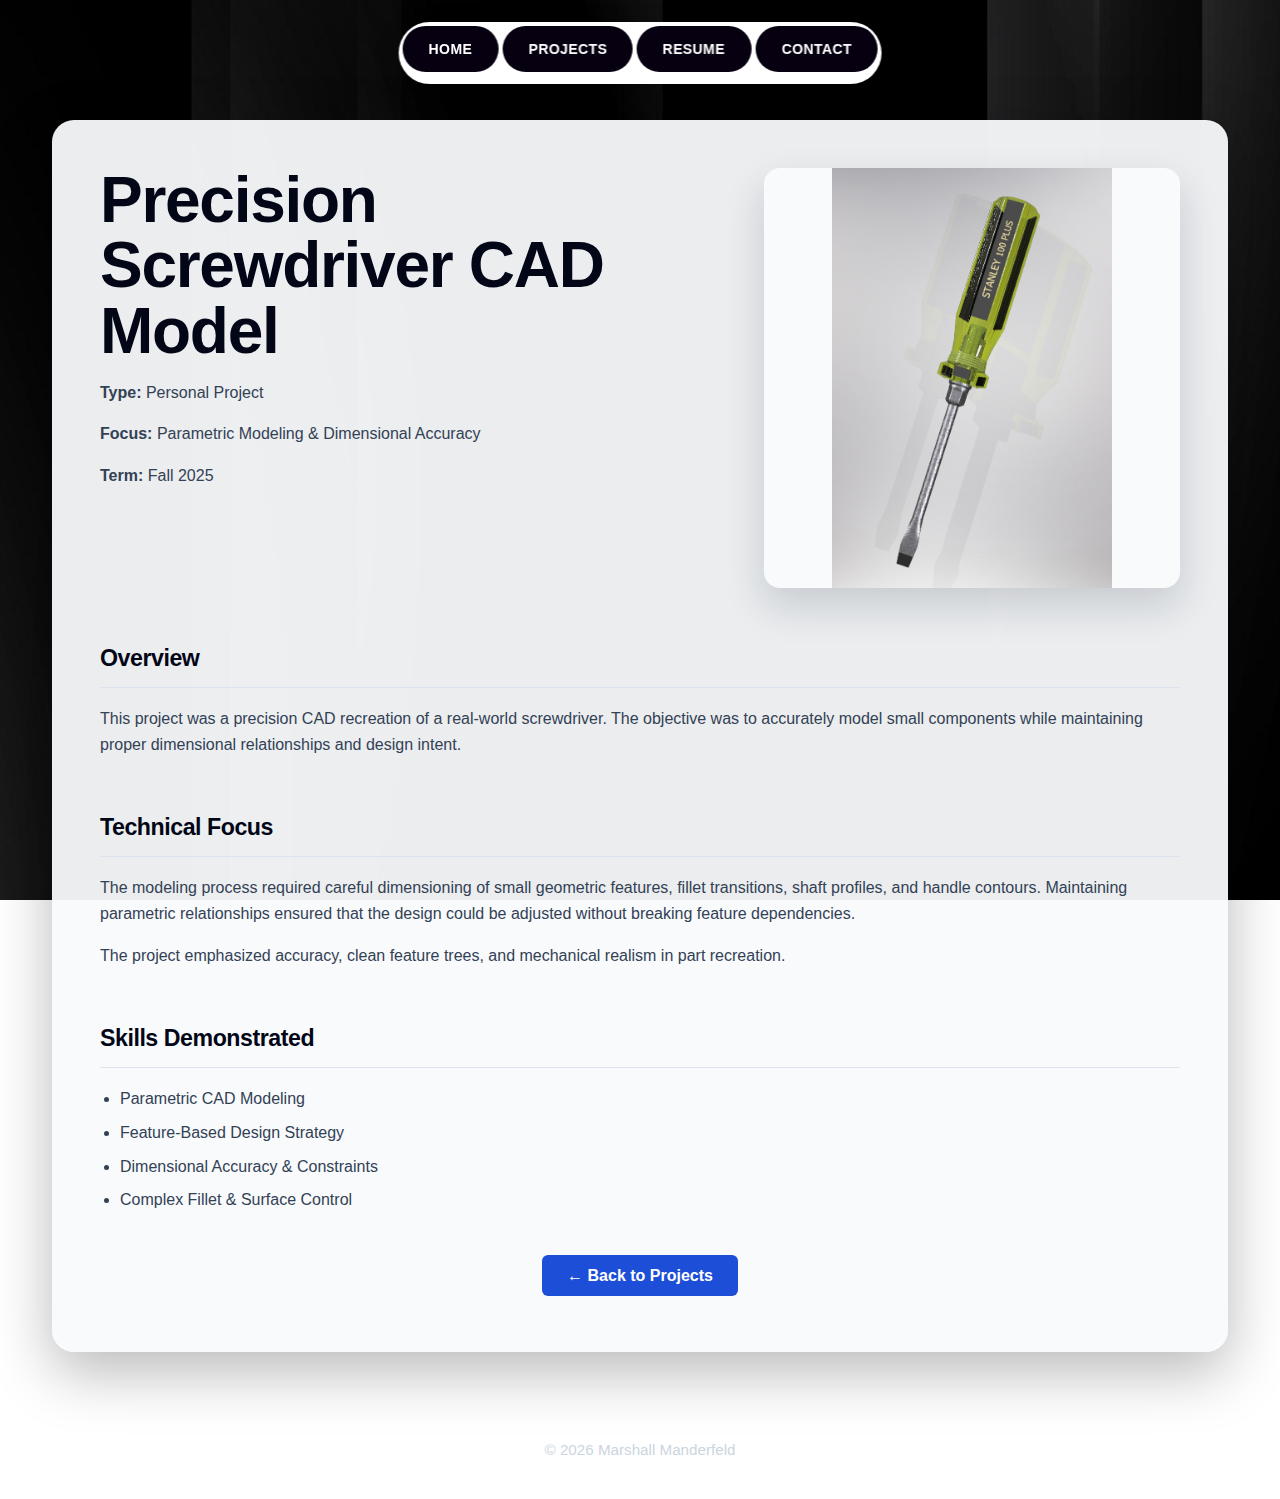
<file: projects/screwdriver.html>
<!DOCTYPE html>
<html lang="en">
<head>
    <meta charset="UTF-8">
    <title>Precision Screwdriver CAD Model | Marshall</title>

    <link rel="stylesheet" href="../css/style.css">
</head>

<body>

<!-- ================= PILL NAVIGATION ================= -->

<nav class="pill-nav-container">
    <div class="pill-nav-shell" id="pillNavShell">
        <ul class="pill-list">
            <li>
                <a href="../index.html" class="pill">
                    <span class="hover-circle"></span>
                    <span class="label-stack">
                        <span class="pill-label">Home</span>
                        <span class="pill-label-hover">Home</span>
                    </span>
                </a>
            </li>

            <li>
                <a href="../projects.html" class="pill">
                    <span class="hover-circle"></span>
                    <span class="label-stack">
                        <span class="pill-label">Projects</span>
                        <span class="pill-label-hover">Projects</span>
                    </span>
                </a>
            </li>

            <li>
                <a href="../under-construction.html" class="pill">
                    <span class="hover-circle"></span>
                    <span class="label-stack">
                        <span class="pill-label">Resume</span>
                        <span class="pill-label-hover">Resume</span>
                    </span>
                </a>
            </li>

            <li>
                <a href="../under-construction.html" class="pill">
                    <span class="hover-circle"></span>
                    <span class="label-stack">
                        <span class="pill-label">Contact</span>
                        <span class="pill-label-hover">Contact</span>
                    </span>
                </a>
            </li>
        </ul>
    </div>
</nav>

<main>


<!-- ================= PROJECT HERO ================= -->

<div class="project-hero">

    <!-- Left: Text Info -->
    <div class="project-info">

        <h1>Precision Screwdriver CAD Model</h1>
        
        <p><strong>Type:</strong> Personal Project</p>

        <p><strong>Focus:</strong> Parametric Modeling & Dimensional Accuracy</p>

        <p><strong>Term:</strong> Fall 2025</p>

    </div>


    <!-- Right: Image -->
    <div class="project-image">

        <img src="../images/Screwdriver_Vertical.png" alt="Precision Screwdriver CAD Model">

    </div>

</div>


<!-- ================= MAIN CONTENT ================= -->

<h2>Overview</h2>

<p>
This project was a precision CAD recreation of a real-world screwdriver.
The objective was to accurately model small components while maintaining
proper dimensional relationships and design intent.
</p>


<h2>Technical Focus</h2>

<p>
The modeling process required careful dimensioning of small geometric
features, fillet transitions, shaft profiles, and handle contours.
Maintaining parametric relationships ensured that the design could be
adjusted without breaking feature dependencies.
</p>

<p>
The project emphasized accuracy, clean feature trees, and mechanical
realism in part recreation.
</p>


<h2>Skills Demonstrated</h2>

<ul>
    <li>Parametric CAD Modeling</li>
    <li>Feature-Based Design Strategy</li>
    <li>Dimensional Accuracy & Constraints</li>
    <li>Complex Fillet & Surface Control</li>
</ul>


<!-- ================= BACK TO PROJECTS ================= -->

<section style="text-align: center; margin-top: 50px;">

    <p style="margin-top: 20px;">
        <a href="../projects.html"
           style="
           background: #1d4ed8;
           color: white;
           padding: 12px 25px;
           border-radius: 6px;
           text-decoration: none;
           font-weight: bold;
           ">
           ← Back to Projects
        </a>
    </p>

</section>


</main>


<footer>
    © 2026 Marshall Manderfeld
</footer>

<script src="https://cdnjs.cloudflare.com/ajax/libs/gsap/3.12.5/gsap.min.js"></script>

<script>
let timelines = [];

function setupPills() {
  const pills = document.querySelectorAll(".pill");
  timelines = [];

  pills.forEach((pill, i) => {
    const circle = pill.querySelector(".hover-circle");
    const label = pill.querySelector(".pill-label");
    const hover = pill.querySelector(".pill-label-hover");

    const rect = pill.getBoundingClientRect();
    const w = rect.width;
    const h = rect.height;

    const R = (((w * w) / 4) + (h * h)) / (2 * h);
    const D = Math.ceil(2 * R) + 2;
    const delta = Math.ceil(R - Math.sqrt(Math.max(0, R * R - (w * w) / 4))) + 1;
    const originY = D - delta;

    circle.style.width = `${D}px`;
    circle.style.height = `${D}px`;
    circle.style.bottom = `-${delta}px`;

    gsap.set(circle, {
      xPercent: -50,
      scale: 0,
      transformOrigin: `50% ${originY}px`
    });

    gsap.set(label, { y: 0, opacity: 1 });
    gsap.set(hover, { y: h + 10, opacity: 0 });

    const tl = gsap.timeline({ paused: true });

    tl.to(circle, {
      scale: 1.2,
      xPercent: -50,
      duration: 0.55,
      ease: "power2.out"
    }, 0);

    tl.to(label, {
      y: -(h + 8),
      opacity: 0,
      duration: 0.55,
      ease: "power2.out"
    }, 0);

    tl.to(hover, {
      y: 0,
      opacity: 1,
      duration: 0.55,
      ease: "power2.out"
    }, 0);

    timelines[i] = tl;

    pill.addEventListener("mouseenter", () => {
      tl.tweenTo(tl.duration(), {
        duration: 0.26,
        ease: "power2.out",
        overwrite: "auto"
      });
    });

    pill.addEventListener("mouseleave", () => {
      tl.tweenTo(0, {
        duration: 0.18,
        ease: "power2.out",
        overwrite: "auto"
      });
    });
  });
}

setupPills();
window.addEventListener("resize", setupPills);

const shell = document.getElementById("pillNavShell");
if (shell) {
  gsap.set(shell, {
    width: 0,
    opacity: 1,
    overflow: "hidden"
  });

  gsap.to(shell, {
    width: "auto",
    duration: 0.75,
    ease: "power2.out"
  });
}
</script>

</body>
</html>
</file>
<file: css/style.css>
/* ============================
   Base Page
   ============================ */

body {
    font-family: Inter, "Segoe UI", Arial, Helvetica, sans-serif;
    margin: 0;
    background-image: url("../images/background1.jpg");
    background-size: cover;
    background-position: center;
    background-attachment: fixed;
    background-repeat: no-repeat;
    color: #e5e7eb;
    min-height: 100vh;
    line-height: 1.6;
}


/* ============================
   Pill Navigation
   ============================ */

.pill-nav-container {
    position: fixed;
    top: 22px;
    left: 50%;
    transform: translateX(-50%);
    z-index: 1000;
}

.pill-nav-shell {
    background: #ffffff;
    border-radius: 999px;
    padding: 4px;
    box-shadow: 0 10px 28px rgba(0, 0, 0, 0.22);
    overflow: hidden;
}

.pill-list {
    list-style: none;
    display: flex;
    align-items: center;
    gap: 4px;
    margin: 0;
    padding: 0;
}

.pill-list li {
    list-style: none;
}

.pill {
    position: relative;
    display: inline-flex;
    align-items: center;
    justify-content: center;
    height: 46px;
    padding: 0 26px;
    border-radius: 999px;
    background: #060010;
    color: #ffffff;
    text-decoration: none;
    font-weight: 700;
    font-size: 14px;
    letter-spacing: 0.4px;
    text-transform: uppercase;
    white-space: nowrap;
    overflow: hidden;
}

.hover-circle {
    position: absolute;
    left: 50%;
    bottom: 0;
    border-radius: 50%;
    background: #ffffff;
    z-index: 1;
    pointer-events: none;
    transform: translateX(-50%) scale(0);
}

.label-stack {
    position: relative;
    display: inline-block;
    z-index: 2;
    line-height: 1;
}

.pill-label,
.pill-label-hover {
    display: inline-block;
    line-height: 1;
    will-change: transform, opacity;
}

.pill-label-hover {
    position: absolute;
    left: 0;
    top: 0;
    color: #000000;
    opacity: 0;
}


/* ============================
   Main Page Panel
   ============================ */

main {
    max-width: 1080px;
    margin: 120px auto 56px;
    background: rgba(248, 250, 252, 0.95);
    color: #0f172a;
    padding: 48px;
    border-radius: 22px;
    box-shadow:
        0 20px 60px rgba(0,0,0,0.28),
        0 1px 0 rgba(255,255,255,0.03) inset;
}


/* ============================
   Headings + Text
   ============================ */

h1, h2, h3 {
    color: #020617;
    margin-top: 0;
    letter-spacing: -0.02em;
}

h1 {
    font-size: clamp(2.5rem, 5vw, 4.2rem);
    line-height: 1.02;
    margin-bottom: 14px;
    font-weight: 700;
}

h2 {
    margin-top: 52px;
    margin-bottom: 18px;
    padding-bottom: 10px;
    border-bottom: 1px solid #dbe3ee;
    font-size: 1.45rem;
    font-weight: 600;
}

h3 {
    font-size: 1.1rem;
    font-weight: 600;
}

p {
    color: #334155;
    font-size: 1rem;
}

ul {
    color: #334155;
    padding-left: 20px;
}

li {
    margin-bottom: 8px;
}

.hero-subtitle {
    font-size: 1.2em;
    margin-top: -10px;
}


/* ============================
   CTA Button
   ============================ */

.cta-section {
    text-align: center;
    margin-top: 50px;
}

.cta-button-wrap {
    margin-top: 20px;
}

.cta-btn {
    background: #1d4ed8;
    color: white;
    padding: 12px 25px;
    border-radius: 6px;
    text-decoration: none;
    font-weight: bold;
    display: inline-block;
    transition: background 0.2s ease, transform 0.2s ease;
}

.cta-btn:hover {
    background: #1e40af;
    transform: translateY(-1px);
}


/* ============================
   Project Grid
   ============================ */

.project-grid {
    display: grid;
    grid-template-columns: repeat(auto-fit, minmax(280px, 1fr));
    gap: 24px;
    margin-top: 28px;
}


/* ============================
   Project Cards
   ============================ */

.project {
    border: 1px solid #e2e8f0;
    padding: 22px;
    border-radius: 18px;
    background: #ffffff;
    transition:
        transform 0.18s ease,
        box-shadow 0.18s ease,
        border-color 0.18s ease;
    box-shadow: 0 4px 18px rgba(15, 23, 42, 0.04);
}

.project:hover {
    transform: translateY(-4px);
    box-shadow: 0 14px 32px rgba(15, 23, 42, 0.10);
    border-color: #cbd5e1;
}

.project p {
    line-height: 1.55;
    color: #475569;
    margin-bottom: 0;
}

.project a {
    font-weight: 600;
    color: #0f172a;
    text-decoration: none;
}

.project a:hover {
    color: #2563eb;
}


/* ============================
   Project Card Images
   ============================ */

.project img {
    width: 100%;
    height: 220px;
    object-fit: contain;
    border-radius: 12px;
    margin-bottom: 14px;
    display: block;
    background: #f8fafc;
}


/* ============================
   Project Placeholder Image
   ============================ */

.project-placeholder {
    width: 100%;
    height: 220px;
    background: linear-gradient(135deg, #e2e8f0, #f8fafc);
    border: 1px solid #e2e8f0;
    border-radius: 12px;
    margin-bottom: 14px;
    display: flex;
    align-items: center;
    justify-content: center;
    color: #475569;
    font-size: 0.92rem;
    font-weight: 600;
    text-align: center;
    padding: 12px;
    box-sizing: border-box;
}


/* ============================
   Project Hero Section
   ============================ */

.project-hero {
    display: flex;
    gap: 40px;
    align-items: flex-start;
    margin-bottom: 46px;
}

.project-info {
    flex: 1.2;
}

.project-image {
    flex: 0.8;
    max-width: 420px;
}

.project-image img {
    width: 100%;
    max-height: 420px;
    height: auto;
    object-fit: contain;
    display: block;
    margin: 0 auto;
    border-radius: 16px;
    box-shadow: 0 18px 40px rgba(15, 23, 42, 0.16);
    background: #f8fafc;
}


/* ============================
   Demo Button
   ============================ */

.demo-btn {
    margin-top: 14px;
    padding: 10px 18px;
    background: #0f172a;
    color: white;
    border: 1px solid transparent;
    border-radius: 10px;
    cursor: pointer;
    font-size: 0.92rem;
    font-weight: 600;
    transition: background 0.2s ease, transform 0.2s ease;
}

.demo-btn:hover {
    background: #1e293b;
    transform: translateY(-1px);
}


/* ============================
   Demo Modal
   ============================ */

.demo-modal {
    display: none;
    position: fixed;
    inset: 0;
    background: rgba(2, 6, 23, 0.82);
    justify-content: center;
    align-items: center;
    z-index: 999;
    padding: 20px;
}

.demo-content {
    background: #0f172a;
    padding: 20px;
    border-radius: 18px;
    max-width: 920px;
    width: 100%;
    box-shadow: 0 24px 60px rgba(0,0,0,0.4);
}

.demo-content video {
    width: 100%;
    border-radius: 12px;
}


/* ============================
   Close Button
   ============================ */

.close-btn {
    color: white;
    font-size: 28px;
    float: right;
    cursor: pointer;
    margin-bottom: 8px;
}

.close-btn:hover {
    color: #cbd5e1;
}


/* ============================
   Footer
   ============================ */

footer {
    text-align: center;
    padding: 30px 20px 36px;
    color: #cbd5e1;
    font-size: 0.95rem;
}


/* ============================
   Responsive
   ============================ */

@media (max-width: 900px) {
    main {
        margin: 110px 16px 28px;
        padding: 28px 22px;
        border-radius: 18px;
    }

    .project-hero {
        flex-direction: column;
        gap: 24px;
    }

    .project-image {
        max-width: 100%;
    }

    .project img,
    .project-placeholder {
        height: 200px;
    }
}

@media (max-width: 768px) {
    .pill-nav-container {
        top: 14px;
        width: calc(100% - 24px);
        left: 12px;
        transform: none;
    }

    .pill-nav-shell {
        width: 100%;
        overflow-x: auto;
    }

    .pill {
        height: 42px;
        padding: 0 18px;
        font-size: 13px;
    }

    main {
        padding: 24px 18px;
    }

    .project img,
    .project-placeholder {
        height: 180px;
    }
}
</file>
